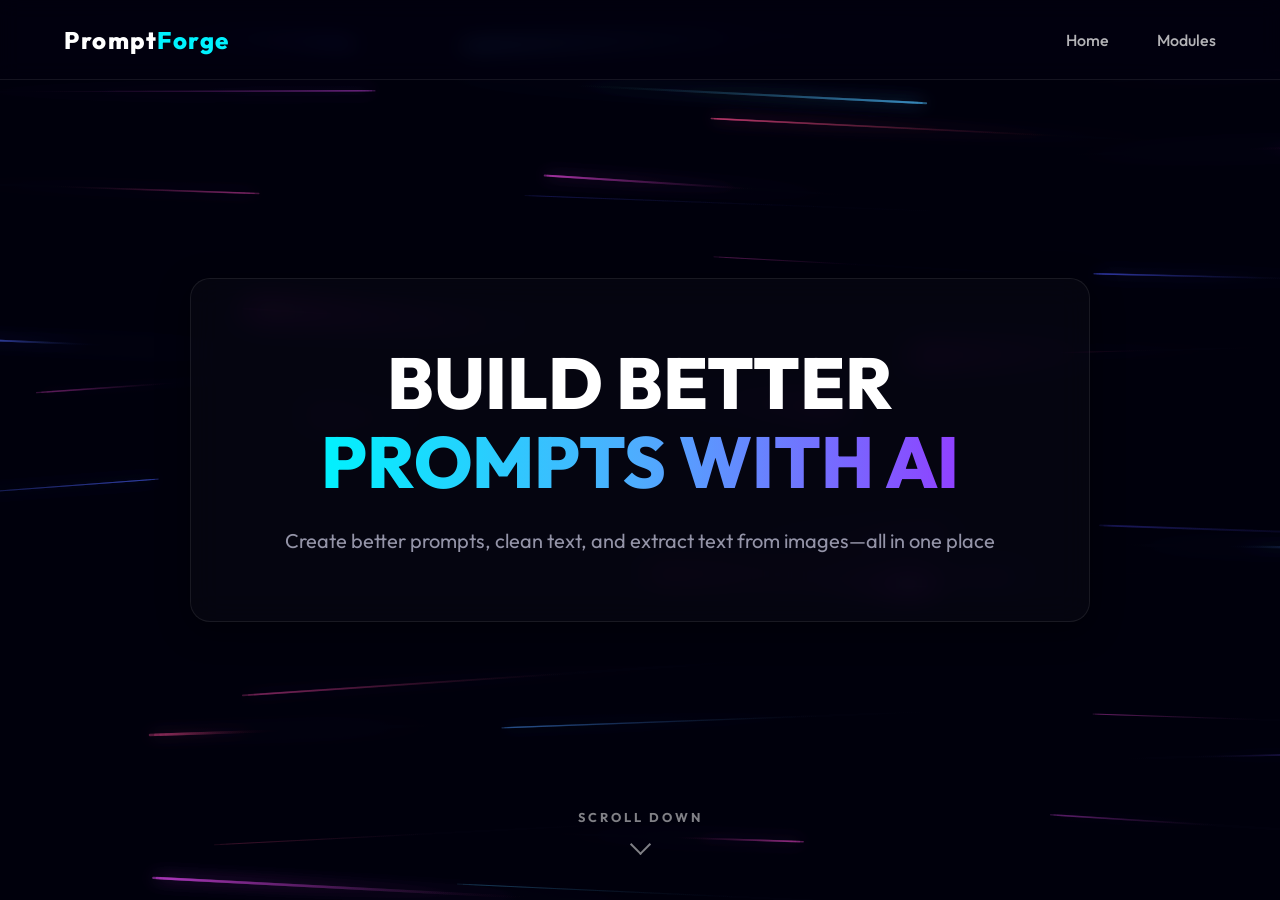
<file: frontend/index.html>
<!DOCTYPE html>
<html lang="en">

<head>
    <meta charset="UTF-8">
    <meta name="viewport" content="width=device-width, initial-scale=1.0">
    <title>PromptForge</title>
    <link rel="stylesheet" href="style.css">
    <link href="https://fonts.googleapis.com/css2?family=Outfit:wght@300;500;700;800&display=swap" rel="stylesheet">
</head>

<body>
    <canvas id="laser-bg"></canvas>

    <!-- Top Navbar -->
    <nav class="top-nav">
        <div class="logo">Prompt<span>Forge</span></div>
        <ul class="nav-links">
            <li><a href="#hero">Home</a></li>
            <li><a href="#modules">Modules</a></li>
        </ul>
    </nav>

    <main class="scroll-container">
        <!-- Section 1: Hero -->
        <section id="hero" class="snap-section">
            <div class="hero-content glass-panel">
                <h1>BUILD BETTER <span class="highlight">PROMPTS WITH AI</span></h1>
                <p>Create better prompts, clean text, and extract text from images—all in one place</p>
            </div>
            <div class="scroll-indicator">
                <span>Scroll Down</span>
                <div class="arrow"></div>
            </div>
        </section>

        <!-- Section 2: Modules (3 Divs) -->
        <section id="modules" class="snap-section modules-section">
            <div class="glass-container">
                <!-- Div 1: Prompt -->
                <div class="module-card glass-panel" onclick="window.location.href='prompt.html'">
                    <div class="icon-wrapper">
                        <svg width="48" height="48" viewBox="0 0 24 24" fill="none" stroke="currentColor"
                            stroke-width="2" stroke-linecap="round" stroke-linejoin="round">
                            <path d="M21 15a2 2 0 0 1-2 2H7l-4 4V5a2 2 0 0 1 2-2h14a2 2 0 0 1 2 2z"></path>
                            <path d="M9 10h.01"></path>
                            <path d="M15 10h.01"></path>
                            <path d="M12 10h.01"></path>
                        </svg>
                    </div>
                    <h2>PROMPT</h2>
                    <p>Generate well-structured prompts for any AI task.</p>
                </div>
                <!-- Div 2: Text Cleaning -->
                <div class="module-card glass-panel" onclick="window.location.href='text-cleaning.html'">
                    <div class="icon-wrapper">
                        <svg width="48" height="48" viewBox="0 0 24 24" fill="none" stroke="currentColor"
                            stroke-width="2" stroke-linecap="round" stroke-linejoin="round">
                            <path d="M3 6h18"></path>
                            <path d="M8 12h8"></path>
                            <path d="M10 18h4"></path>
                        </svg>
                    </div>
                    <h2>TEXT CLEANING & KER</h2>
                    <p>Clean, format, and organize your text in seconds.Extract the keywords and its entities.</p>
                </div>
                <!-- Div 3: Image to Text OCR -->
                <div class="module-card glass-panel" onclick="window.location.href='ocr.html'">
                    <div class="icon-wrapper">
                        <svg width="48" height="48" viewBox="0 0 24 24" fill="none" stroke="currentColor"
                            stroke-width="2" stroke-linecap="round" stroke-linejoin="round">
                            <rect x="3" y="3" width="18" height="18" rx="2" ry="2"></rect>
                            <circle cx="8.5" cy="8.5" r="1.5"></circle>
                            <polyline points="21 15 16 10 5 21"></polyline>
                        </svg>
                    </div>
                    <h2>IMAGE TO TEXT OCR</h2>
                    <p>Extract editable text from images quickly and accurately.</p>
                </div>
            </div>
            <!-- Section 3: Small Navbar / Footer -->
            <div class="footer-section">
                <nav class="small-navbar glass-panel">
                    <div class="footer-logo">Prompt<span>Forge</span> &copy; 2026</div>
                    <ul class="footer-links">
                        <li><a href="#">Privacy</a></li>
                        <li><a href="#">Terms</a></li>
                        <li><a href="#">Contact</a></li>
                    </ul>
                </nav>
            </div>
        </section>

    </main>

    <script src="script.js"></script>
</body>

</html>
</file>
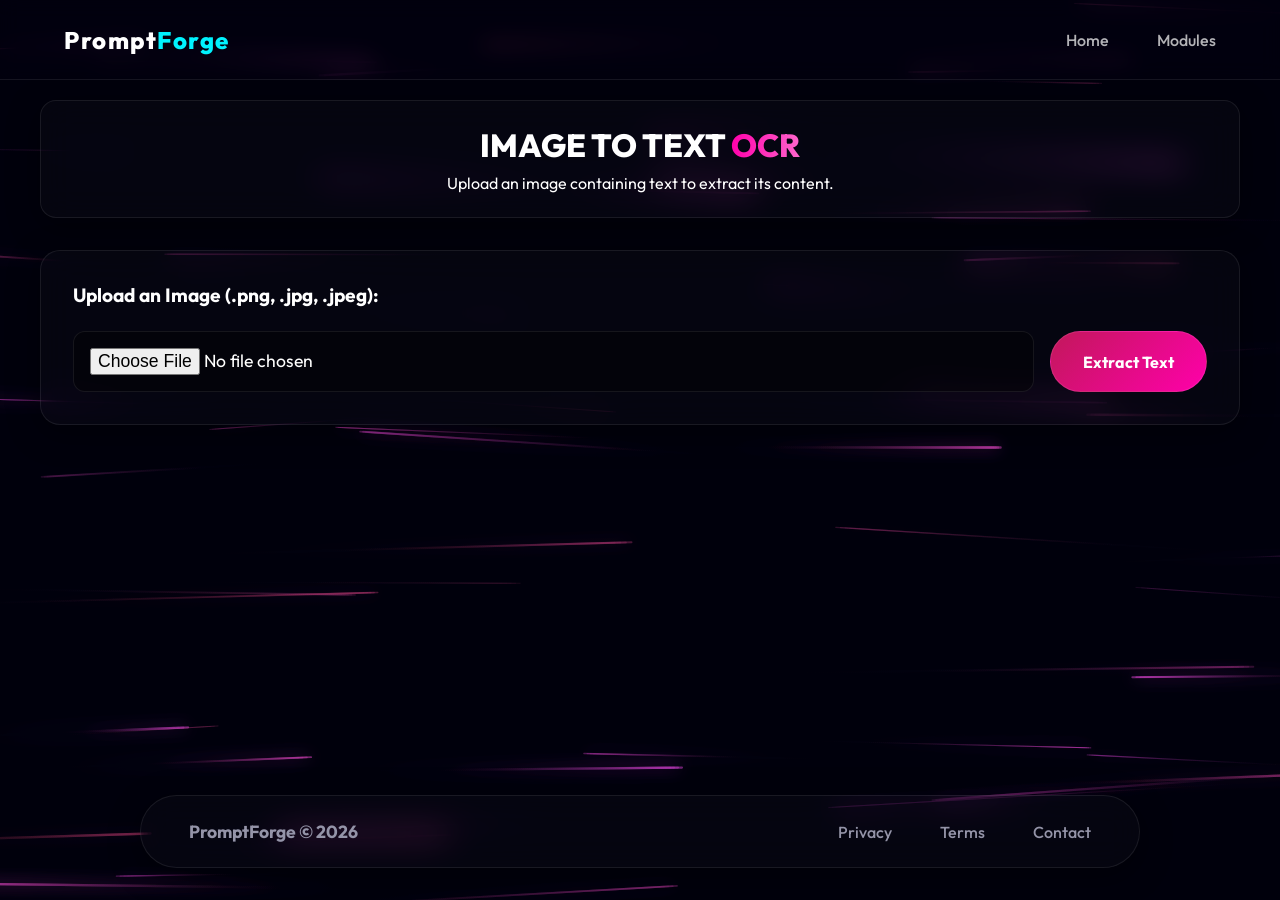
<file: frontend/ocr.html>
<!DOCTYPE html>
<html lang="en">
<head>
    <meta charset="UTF-8">
    <meta name="viewport" content="width=device-width, initial-scale=1.0">
    <title>OCR - PromptForge AI</title>
    <link rel="stylesheet" href="style.css">
    <link rel="stylesheet" href="prompt.css">
    <link href="https://fonts.googleapis.com/css2?family=Outfit:wght@300;500;700;800&display=swap" rel="stylesheet">
</head>
<body>
    <canvas id="laser-bg"></canvas>

    <nav class="top-nav">
        <div class="logo">Prompt<span>Forge</span></div>
        <ul class="nav-links">
            <li><a href="index.html#hero">Home</a></li>
            <li><a href="index.html#modules">Modules</a></li>
        </ul>
    </nav>

    <main class="scroll-container">
        <section class="snap-section prompt-module-section">
            <div class="prompt-container glass-container flex-col">
                <div class="mini-hero glass-panel">
                    <h2>IMAGE TO TEXT <span class="highlight" style="background: linear-gradient(to right, #ff00aa 0%, #ff66cc 100%); -webkit-background-clip: text; background-clip: text; -webkit-text-fill-color: transparent;">OCR</span></h2>
                    <p>Upload an image containing text to extract its content.</p>
                </div>
                
                <div class="prompt-workspace glass-panel">
                    <label class="prompt-label"><strong>Upload an Image (.png, .jpg, .jpeg):</strong></label>
                    <div class="input-group">
                        <input type="file" id="image-upload" accept="image/*" class="prompt-input" style="padding: 1rem; background: rgba(0, 0, 0, 0.4); border: 1px solid var(--glass-border); border-radius: 12px; color: white; cursor: pointer;">
                        <button id="extract-btn" class="cta-button" style="background: linear-gradient(135deg, #c2185b 0%, #ff00aa 100%); white-space: nowrap;">Extract Text</button>
                    </div>
                    
                    <div class="response-grid" id="response-container" style="display: none; max-height: unset;">
                        <div class="response-row">
                            <div class="response-col">
                                <h3 style="color: #ff66cc;">Extracted Text</h3>
                                <div id="extracted-response" class="output-box" style="min-height: 150px;"></div>
                            </div>
                        </div>
                        <div class="response-row" style="justify-content: center; margin-top: 1.5rem;">
                            <button id="clear-btn" class="cta-button" style="background: linear-gradient(135deg, #c0392b 0%, #e74c3c 100%); border-radius: 8px;">Clear</button>
                        </div>
                    </div>
                </div>
            </div>

            <!-- Footer -->
            <div class="footer-section">
                <nav class="small-navbar glass-panel">
                    <div class="footer-logo">PromptForge &copy; 2026</div>
                    <ul class="footer-links">
                        <li><a href="#">Privacy</a></li>
                        <li><a href="#">Terms</a></li>
                        <li><a href="#">Contact</a></li>
                    </ul>
                </nav>
            </div>
        </section>
    </main>

    <script src="ocr.js"></script>
</body>
</html>
</file>
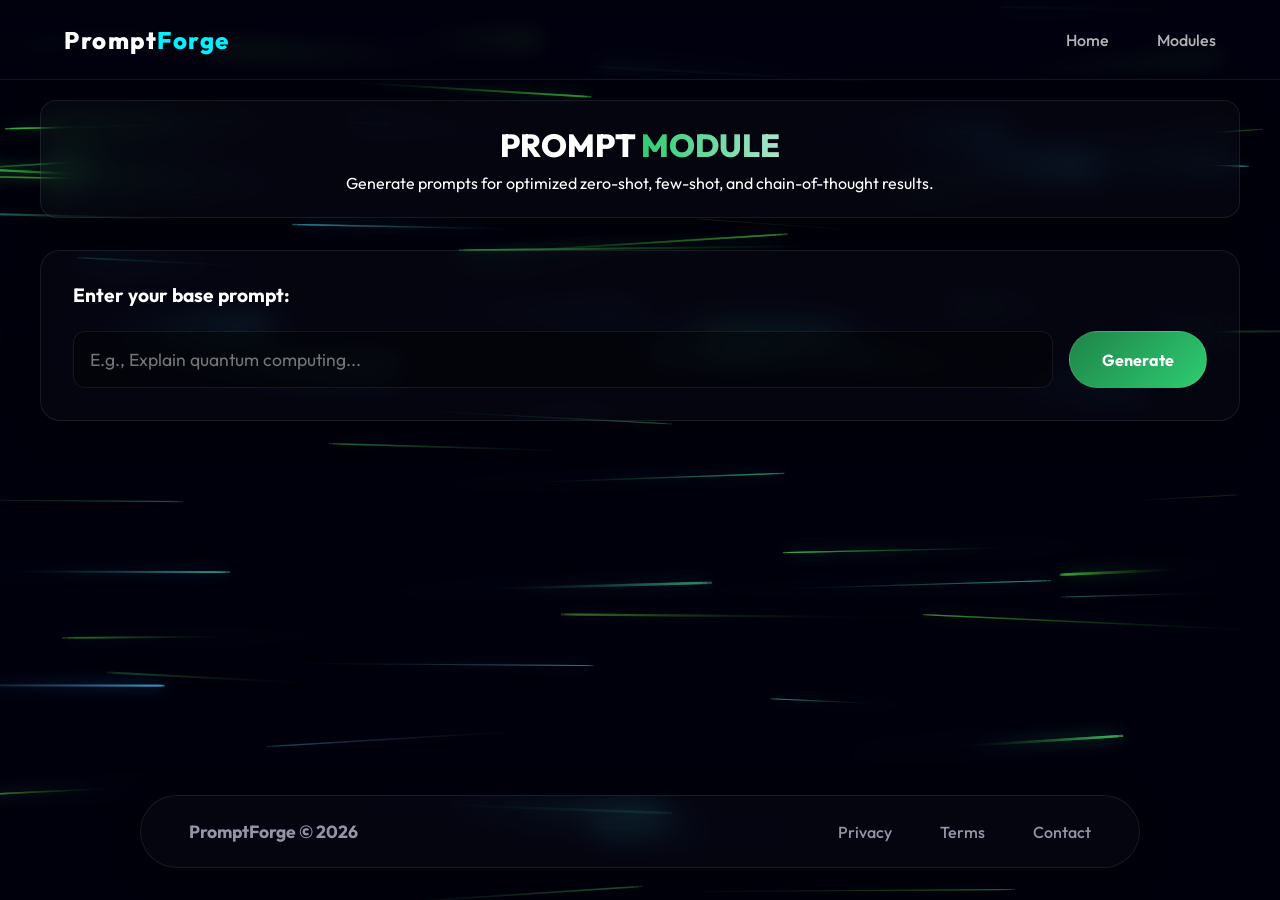
<file: frontend/prompt.html>
<!DOCTYPE html>
<html lang="en">
<head>
    <meta charset="UTF-8">
    <meta name="viewport" content="width=device-width, initial-scale=1.0">
    <title>Prompt Module - PromptForge AI</title>
    <link rel="stylesheet" href="style.css">
    <link rel="stylesheet" href="prompt.css">
    <link href="https://fonts.googleapis.com/css2?family=Outfit:wght@300;500;700;800&display=swap" rel="stylesheet">
</head>
<body>
    <canvas id="laser-bg"></canvas>

    <!-- Top Navbar -->
    <nav class="top-nav">
        <div class="logo">Prompt<span>Forge</span></div>
        <ul class="nav-links">
            <li><a href="index.html#hero">Home</a></li>
            <li><a href="index.html#modules">Modules</a></li>
        </ul>
    </nav>

    <main class="scroll-container">
        <!-- Section: Prompt Module Workspace -->
        <section class="snap-section prompt-module-section">
            <div class="prompt-container glass-container flex-col">
                <div class="mini-hero glass-panel">
                    <h2>PROMPT <span class="highlight" style="background: linear-gradient(to right, #2ecc71 0%, #a8e6cf 100%); -webkit-background-clip: text; background-clip: text; -webkit-text-fill-color: transparent;">MODULE</span></h2>
                    <p>Generate prompts for optimized zero-shot, few-shot, and chain-of-thought results.</p>
                </div>
                
                <div class="prompt-workspace glass-panel">
                    <label class="prompt-label"><strong>Enter your base prompt:</strong></label>
                    <div class="input-group">
                        <input type="text" id="base-prompt" placeholder="E.g., Explain quantum computing..." class="prompt-input">
                        <button id="generate-btn" class="cta-button" style="background: linear-gradient(135deg, #1e8449 0%, #2ecc71 100%);">Generate</button>
                    </div>
                    
                    <div class="response-grid" id="response-container" style="display: none;">
                        <div class="response-row">
                            <div class="response-col">
                                <h3>Zero-Shot Request</h3>
                                <div id="zero-request" class="output-box"></div>
                            </div>
                            <div class="response-col">
                                <h3>Zero-Shot Response</h3>
                                <div id="zero-response" class="output-box"></div>
                            </div>
                        </div>
                        <div class="response-row">
                            <div class="response-col">
                                <h3>Few-Shot Request</h3>
                                <div id="few-request" class="output-box"></div>
                            </div>
                            <div class="response-col">
                                <h3>Few-Shot Response</h3>
                                <div id="few-response" class="output-box"></div>
                            </div>
                        </div>
                        <div class="response-row">
                            <div class="response-col">
                                <h3>CoT Request</h3>
                                <div id="cot-request" class="output-box"></div>
                            </div>
                            <div class="response-col">
                                <h3>CoT Response</h3>
                                <div id="cot-response" class="output-box"></div>
                            </div>
                        </div>
                        <div class="response-row" style="justify-content: center; margin-top: 1.5rem;">
                            <button id="clear-btn" class="cta-button" style="background: linear-gradient(135deg, #c0392b 0%, #e74c3c 100%); border-radius: 8px;">Clear</button>
                        </div>
                    </div>
                </div>
            </div>

            <!-- Footer -->
            <div class="footer-section">
                <nav class="small-navbar glass-panel">
                    <div class="footer-logo">PromptForge &copy; 2026</div>
                    <ul class="footer-links">
                        <li><a href="#">Privacy</a></li>
                        <li><a href="#">Terms</a></li>
                        <li><a href="#">Contact</a></li>
                    </ul>
                </nav>
            </div>
        </section>
    </main>

    <script src="prompt.js"></script>
</body>
</html>
</file>
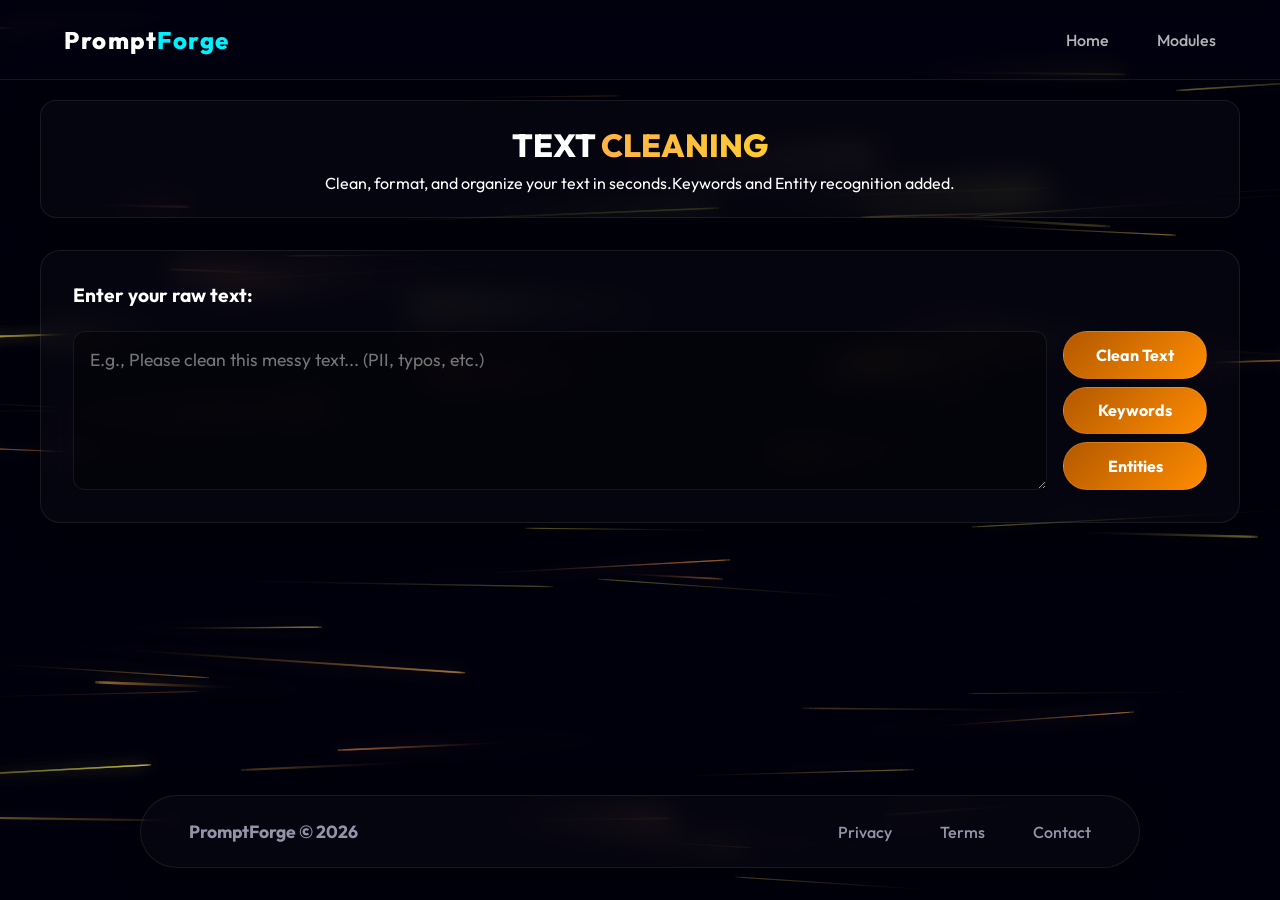
<file: frontend/text-cleaning.html>
<!DOCTYPE html>
<html lang="en">
<head>
    <meta charset="UTF-8">
    <meta name="viewport" content="width=device-width, initial-scale=1.0">
    <title>Text Cleaning - PromptForge AI</title>
    <link rel="stylesheet" href="style.css">
    <link rel="stylesheet" href="prompt.css">
    <link href="https://fonts.googleapis.com/css2?family=Outfit:wght@300;500;700;800&display=swap" rel="stylesheet">
</head>
<body>
    <canvas id="laser-bg"></canvas>

    <!-- Top Navbar -->
    <nav class="top-nav">
        <div class="logo">Prompt<span>Forge</span></div>
        <ul class="nav-links">
            <li><a href="index.html#hero">Home</a></li>
            <li><a href="index.html#modules">Modules</a></li>
        </ul>
    </nav>

    <main class="scroll-container">
        <!-- Section: Text Cleaning Workspace -->
        <section class="snap-section prompt-module-section">
            <div class="prompt-container glass-container flex-col">
                <div class="mini-hero glass-panel">
                    <h2>TEXT <span class="highlight" style="background: linear-gradient(to right, #ffb347 0%, #ffcc33 100%); -webkit-background-clip: text; background-clip: text; -webkit-text-fill-color: transparent;">CLEANING</span></h2>
                    <p>Clean, format, and organize your text in seconds.Keywords and Entity recognition added.</p>
                </div>
                
                <div class="prompt-workspace glass-panel">
                    <label class="prompt-label"><strong>Enter your raw text:</strong></label>
                    <div class="input-group">
                        <textarea id="raw-text" placeholder="E.g., Please clean this messy text... (PII, typos, etc.)" class="prompt-input" style="min-height: 100px; resize: vertical; padding-top: 1rem;"></textarea>
                        <div class="button-group" style="display: flex; flex-direction: column; gap: 0.5rem; justify-content: center;">
                            <button id="clean-btn" class="cta-button" style="background: linear-gradient(135deg, #b35900 0%, #ff8c00 100%);">Clean Text</button>
                            <button id="keywords-btn" class="cta-button" style="background: linear-gradient(135deg, #b35900 0%, #ff8c00 100%);">Keywords</button>
                            <button id="entities-btn" class="cta-button" style="background: linear-gradient(135deg, #b35900 0%, #ff8c00 100%);">Entities</button>
                        </div>
                    </div>
                    
                    <div class="response-grid" id="response-container" style="display: none; max-height: unset;">
                        <div class="response-row">
                            <div class="response-col">
                                <h3 id="response-title" style="color: #ffb347;">Response</h3>
                                <div id="unified-response" class="output-box" style="min-height: 150px; font-size: 1.15rem; padding: 1.5rem; line-height: 1.6; margin-top: 0.5rem;"></div>
                            </div>
                        </div>
                        <div class="response-row" style="justify-content: center; margin-top: 1.5rem;">
                            <button id="clear-btn" class="cta-button" style="background: linear-gradient(135deg, #c0392b 0%, #e74c3c 100%); border-radius: 8px;">Clear</button>
                        </div>
                    </div>
                </div>
            </div>

            <!-- Footer -->
            <div class="footer-section">
                <nav class="small-navbar glass-panel">
                    <div class="footer-logo">PromptForge &copy; 2026</div>
                    <ul class="footer-links">
                        <li><a href="#">Privacy</a></li>
                        <li><a href="#">Terms</a></li>
                        <li><a href="#">Contact</a></li>
                    </ul>
                </nav>
            </div>
        </section>
    </main>

    <script src="text-cleaning.js"></script>
</body>
</html>
</file>
<file: frontend/style.css>
:root {
    --bg-color: #030010;
    --text-primary: #ffffff;
    --text-secondary: #9494a8;
    --accent: #5e00ff;
    --accent-glow: #00f2fe;
    --glass-bg: rgba(255, 255, 255, 0.02);
    --glass-border: rgba(255, 255, 255, 0.08);
}

* {
    margin: 0;
    padding: 0;
    box-sizing: border-box;
}

body {
    font-family: 'Outfit', sans-serif;
    color: var(--text-primary);
    background-color: var(--bg-color);
    overflow: hidden;
    /* container handles scroll */
}

/* Background Canvas */
#laser-bg {
    position: fixed;
    top: 0;
    left: 0;
    width: 100vw;
    height: 100vh;
    z-index: -1;
    pointer-events: none;
}

/* CSS Scroll Container */
.scroll-container {
    height: 100vh;
    overflow-y: scroll;
    scroll-snap-type: y mandatory;
    scrollbar-width: none;
    /* Hide scrollbar for cleaner look */
}

.scroll-container::-webkit-scrollbar {
    display: none;
}

.snap-section {
    min-height: 100vh;
    width: 100%;
    scroll-snap-align: start;
    display: flex;
    align-items: center;
    justify-content: center;
    position: relative;
    padding: 2rem;
}

/* Glassmorphism Classes */
.glass-panel {
    background: var(--glass-bg);
    backdrop-filter: blur(16px);
    -webkit-backdrop-filter: blur(16px);
    border: 1px solid var(--glass-border);
    box-shadow: 0 8px 32px 0 rgba(0, 0, 0, 0.4);
}

/* Top Navbar */
.top-nav {
    position: fixed;
    top: 0;
    width: 100%;
    height: 80px;
    z-index: 100;
    display: flex;
    justify-content: space-between;
    align-items: center;
    padding: 0 4rem;
    background: rgba(3, 0, 16, 0.5);
    backdrop-filter: blur(10px);
    -webkit-backdrop-filter: blur(10px);
    border-bottom: 1px solid var(--glass-border);
}

.logo {
    font-size: 1.5rem;
    font-weight: 800;
    letter-spacing: 1.5px;
}

.logo span {
    color: var(--accent-glow);
}

.nav-links {
    display: flex;
    list-style: none;
    gap: 3rem;
}

.nav-links a {
    color: var(--text-primary);
    text-decoration: none;
    font-weight: 500;
    font-size: 1rem;
    opacity: 0.7;
    transition: all 0.3s ease;
}

.nav-links a:hover {
    color: var(--accent-glow);
    opacity: 1;
    text-shadow: 0 0 10px rgba(0, 242, 254, 0.4);
}

.cta-button {
    background: linear-gradient(135deg, var(--accent) 0%, #300099 100%);
    color: white;
    border: 1px solid rgba(255, 255, 255, 0.1);
    padding: 0.8rem 2rem;
    border-radius: 50px;
    font-weight: 700;
    font-size: 1rem;
    cursor: pointer;
    transition: all 0.3s ease;
    font-family: inherit;
}

.cta-button:hover {
    transform: translateY(-2px);
    box-shadow: 0 5px 20px rgba(94, 0, 255, 0.4);
    border-color: rgba(255, 255, 255, 0.3);
}

/* Section 1: Hero */
.hero-content {
    text-align: center;
    max-width: 900px;
    padding: 4rem;
    border-radius: 20px;
    animation: fadeIn 1s ease-out;
}

.hero-content h1 {
    font-size: 4.5rem;
    font-weight: 800;
    line-height: 1.1;
    margin-bottom: 1.5rem;
}

.highlight {
    background: linear-gradient(to right, #00f2fe 0%, #4facfe 50%, #9040ff 100%);
    -webkit-background-clip: text;
    background-clip: text;
    -webkit-text-fill-color: transparent;
}

.hero-content p {
    font-size: 1.25rem;
    color: var(--text-secondary);
    line-height: 1.6;
}

.scroll-indicator {
    position: absolute;
    bottom: 3rem;
    display: flex;
    flex-direction: column;
    align-items: center;
    gap: 12px;
    opacity: 0.5;
    animation: bounce 2s infinite;
}

.scroll-indicator span {
    font-size: 0.8rem;
    font-weight: 700;
    text-transform: uppercase;
    letter-spacing: 3px;
}

.arrow {
    width: 15px;
    height: 15px;
    border-right: 2px solid white;
    border-bottom: 2px solid white;
    transform: rotate(45deg);
}

/* Section 2: Modules */
.glass-container {
    display: flex;
    gap: 3rem;
    max-width: 1400px;
    width: 100%;
}

.module-card {
    flex: 1;
    padding: 4rem 2rem;
    border-radius: 24px;
    text-align: center;
    transition: all 0.4s cubic-bezier(0.175, 0.885, 0.32, 1.275);
    cursor: pointer;
    position: relative;
    overflow: hidden;
}

.module-card::before {
    content: '';
    position: absolute;
    top: 0;
    left: -100%;
    width: 60%;
    height: 100%;
    background: linear-gradient(to right, transparent, rgba(255, 255, 255, 0.05), transparent);
    transform: skewX(-20deg);
    transition: 0.6s;
}

.module-card:hover::before {
    left: 150%;
}

.module-card:hover {
    transform: translateY(-15px);
    box-shadow: 0 20px 40px rgba(0, 0, 0, 0.5), inset 0 0 0 1px rgba(0, 242, 254, 0.3);
}

.icon-wrapper {
    width: 90px;
    height: 90px;
    margin: 0 auto 2rem auto;
    display: flex;
    align-items: center;
    justify-content: center;
    border-radius: 50%;
    background: linear-gradient(145deg, rgba(255, 255, 255, 0.05), rgba(255, 255, 255, 0.01));
    border: 1px solid var(--glass-border);
    color: var(--accent-glow);
    box-shadow: inset 0 0 20px rgba(0, 242, 254, 0.1);
    transition: all 0.4s ease;
}

.module-card:hover .icon-wrapper {
    transform: scale(1.1);
    box-shadow: inset 0 0 30px rgba(0, 242, 254, 0.3);
}

.module-card h2 {
    font-size: 1.8rem;
    font-weight: 800;
    margin-bottom: 1.2rem;
    letter-spacing: 1px;
}

.module-card p {
    color: var(--text-secondary);
    font-size: 1.1rem;
    line-height: 1.5;
}

/* Section 3: Footer */
.footer-section {
    position: absolute;
    bottom: 2rem;
    width: 100%;
}

.small-navbar {
    width: 90%;
    max-width: 1000px;
    display: flex;
    justify-content: space-between;
    align-items: center;
    margin: 0 auto;
    padding: 1.5rem 3rem;
    border-radius: 50px;
}

.footer-logo {
    font-weight: 700;
    font-size: 1.1rem;
    color: var(--text-secondary);
}

.footer-links {
    display: flex;
    list-style: none;
    gap: 3rem;
}

.footer-links a {
    color: var(--text-secondary);
    text-decoration: none;
    font-weight: 500;
    transition: all 0.3s ease;
}

.footer-links a:hover {
    color: var(--text-primary);
}

/* Animations */
@keyframes fadeIn {
    from {
        opacity: 0;
        transform: translateY(30px) scale(0.95);
    }

    to {
        opacity: 1;
        transform: translateY(0) scale(1);
    }
}

@keyframes bounce {

    0%,
    100% {
        transform: translateY(0);
    }

    50% {
        transform: translateY(15px);
    }
}
</file>
<file: frontend/prompt.css>
/* Prompt Module Styles */
.prompt-module-section {
    flex-direction: column;
    padding-top: 100px;
    justify-content: flex-start;
    align-items: center;
}

.prompt-container.flex-col {
    flex-direction: column;
    gap: 1.5rem;
    max-width: 1200px;
    width: 100%;
}

.mini-hero {
    text-align: center;
    padding: 1.5rem;
    border-radius: 16px;
    margin-bottom: 0.5rem;
    width: 100%;
}

.mini-hero h2 {
    font-size: 2rem;
    font-weight: 800;
    margin-bottom: 0.5rem;
}

.prompt-workspace {
    padding: 2rem;
    border-radius: 20px;
    display: flex;
    flex-direction: column;
    gap: 1.5rem;
    width: 100%;
}

.prompt-label {
    font-size: 1.2rem;
    color: var(--text-primary);
    text-align: left;
}

.input-group {
    display: flex;
    gap: 1rem;
    width: 100%;
}

.prompt-input {
    flex: 1;
    padding: 1rem;
    border-radius: 12px;
    border: 1px solid var(--glass-border);
    background: rgba(0, 0, 0, 0.4);
    color: var(--text-primary);
    font-size: 1.1rem;
    font-family: inherit;
    outline: none;
    transition: all 0.3s ease;
}
.prompt-input:focus {
    border-color: var(--accent-glow);
    box-shadow: 0 0 15px rgba(0, 242, 254, 0.3);
}

.response-grid {
    display: flex;
    flex-direction: column;
    gap: 1.5rem;
    max-height: 48vh;
    overflow-y: auto;
    padding-right: 1rem;
}

.response-grid::-webkit-scrollbar {
    width: 8px;
}
.response-grid::-webkit-scrollbar-track {
    background: rgba(255,255,255,0.05);
    border-radius: 4px;
}
.response-grid::-webkit-scrollbar-thumb {
    background: rgba(0, 242, 254, 0.3);
    border-radius: 4px;
}

.response-row {
    display: flex;
    gap: 1.5rem;
}

.response-col {
    flex: 1;
    display: flex;
    flex-direction: column;
    gap: 0.5rem;
    text-align: left;
}

.response-col h3 {
    font-size: 1rem;
    color: var(--accent-glow);
    font-weight: 600;
}

.output-box {
    background: rgba(0, 0, 0, 0.5);
    border: 1px solid var(--glass-border);
    border-radius: 12px;
    padding: 1rem;
    min-height: 120px;
    font-size: 0.95rem;
    color: var(--text-secondary);
    line-height: 1.5;
    white-space: pre-wrap;
    box-shadow: inset 0 0 10px rgba(0,0,0,0.5);
}

.prompt-module-section .footer-section {
    position: relative !important;
    bottom: auto !important;
    margin-top: auto !important;
    padding-top: 3rem;
    width: 100%;
}
</file>
